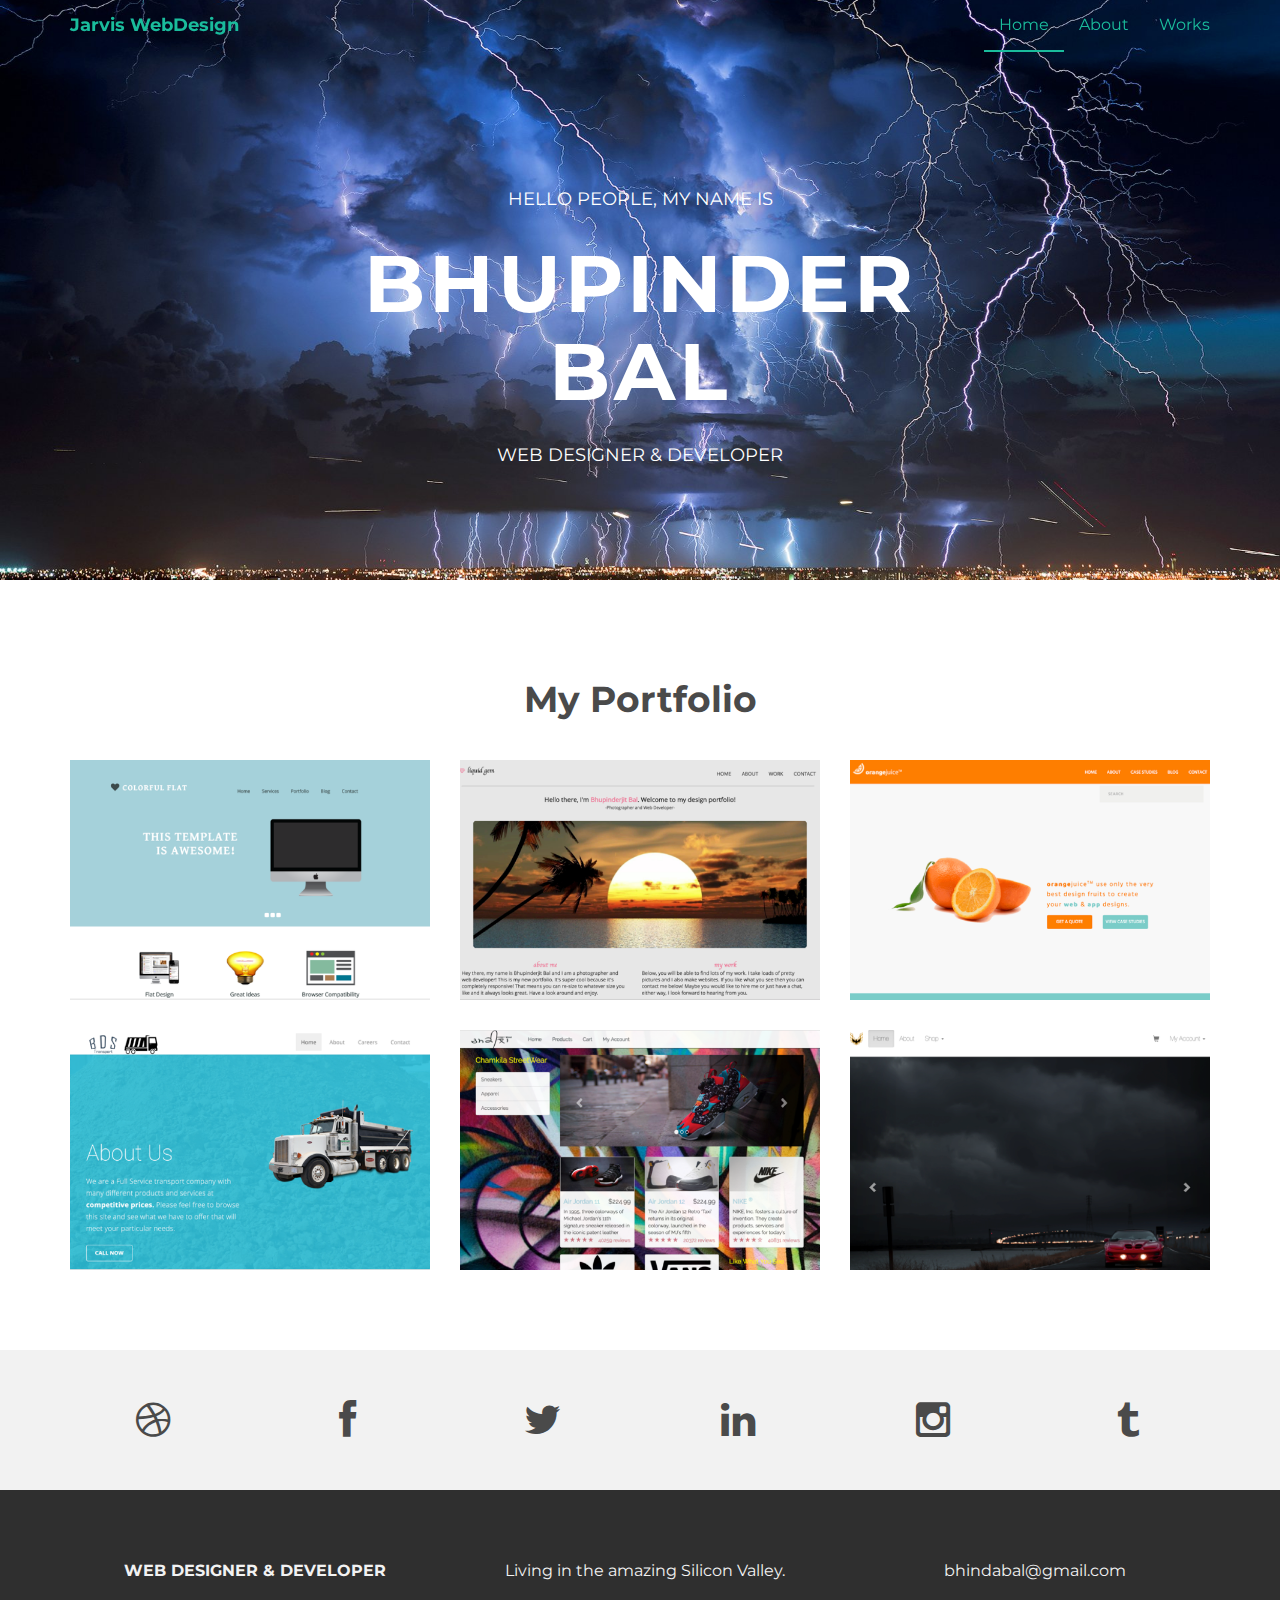
<file: theme/index.html>
<!DOCTYPE html>
<html lang="en">
  <head>
    <meta charset="utf-8">
    <meta http-equiv="X-UA-Compatible" content="IE=edge">
    <meta name="viewport" content="width=device-width, initial-scale=1">
    <meta name="description" content="">
    <meta name="author" content="">
    <link rel="shortcut icon" href="assets/ico/favicon.ico">

    <title>MyFolio</title>

    <!-- Bootstrap core CSS -->
    <link href="assets/css/bootstrap.css" rel="stylesheet">

    <!-- Custom styles for this template -->
    <link href="assets/css/style.css" rel="stylesheet">
    <link href="assets/css/font-awesome.min.css" rel="stylesheet">

    <!-- Just for debugging purposes. Don't actually copy this line! -->
    <!--[if lt IE 9]><script src="../../assets/js/ie8-responsive-file-warning.js"></script><![endif]-->

    <!-- HTML5 shim and Respond.js IE8 support of HTML5 elements and media queries -->
    <!--[if lt IE 9]>
      <script src="https://oss.maxcdn.com/libs/html5shiv/3.7.0/html5shiv.js"></script>
      <script src="https://oss.maxcdn.com/libs/respond.js/1.4.2/respond.min.js"></script>
    <![endif]-->
  </head>

  <body>

    <!-- Static navbar -->
    <div class="navbar navbar-default navbar-fixed-top" role="navigation">
      <div class="container">
        <div class="navbar-header">
          <button type="button" class="navbar-toggle" data-toggle="collapse" data-target=".navbar-collapse">
            <span class="sr-only">Toggle navigation</span>
            <span class="icon-bar"></span>
            <span class="icon-bar"></span>
            <span class="icon-bar"></span>
          </button>
          <a class="navbar-brand" href="index.html">Jarvis WebDesign</a>
        </div>
        <div class="navbar-collapse collapse">
          <ul class="nav navbar-nav navbar-right">
            <li class="active"><a href="index.html">Home</a></li>
            <li><a href="about.html">About</a></li>
            <li><a href="#works">Works</a></li>
          </ul>
        </div><!--/.nav-collapse -->
      </div>
    </div>


	<div id="headerwrap">
	    <div class="container">
			<div class="row">
				<div class="col-lg-6 col-lg-offset-3">
					<h4>HELLO PEOPLE, MY NAME IS</h4>
					<h1>BHUPINDER BAL</h1>
					<h4>WEB DESIGNER &amp; DEVELOPER  </h4>
				</div>
			</div><! --/row -->
	    </div> <!-- /container -->
	</div><! --/headerwrap -->
	
	<section id="works"></section>
	<div class="container">
		<div class="row centered mt mb">
			<h1>My Portfolio</h1>
			
			<div class="col-lg-4 col-md-4 col-sm-4 gallery">
				<a href="work.html"><img src="assets/img/portfolio/folio01.png" class="img-responsive"></a>
			</div>
			<div class="col-lg-4 col-md-4 col-sm-4 gallery">
				<a href="work.html"><img src="assets/img/portfolio/folio02.png" class="img-responsive"></a>
			</div>
			<div class="col-lg-4 col-md-4 col-sm-4 gallery">
				<a href="work.html"><img src="assets/img/portfolio/folio03.png" class="img-responsive"></a>
			</div>
			<div class="col-lg-4 col-md-4 col-sm-4 gallery">
				<a href="work.html"><img src="assets/img/portfolio/folio04.png" class="img-responsive"></a>
			</div>
			<div class="col-lg-4 col-md-4 col-sm-4 gallery">
				<a href="work.html"><img src="assets/img/portfolio/folio05.png" class="img-responsive"></a>
			</div>
			<div class="col-lg-4 col-md-4 col-sm-4 gallery">
				<a href="work.html"><img src="assets/img/portfolio/folio06.png" class="img-responsive"></a>
			</div>
		</div><! --/row -->
	</div><! --/container -->
	
	<div id="social">
		<div class="container">
			<div class="row centered">
				<div class="col-lg-2">
					<a href="#"><i class="fa fa-dribbble"></i></a>
				</div>
				<div class="col-lg-2">
					<a href="#"><i class="fa fa-facebook"></i></a>
				</div>
				<div class="col-lg-2">
					<a href="#"><i class="fa fa-twitter"></i></a>
				</div>
				<div class="col-lg-2">
					<a href="#"><i class="fa fa-linkedin"></i></a>
				</div>
				<div class="col-lg-2">
					<a href="#"><i class="fa fa-instagram"></i></a>
				</div>
				<div class="col-lg-2">
					<a href="#"><i class="fa fa-tumblr"></i></a>
				</div>
			
			</div><! --/row -->
		</div><! --/container -->
	</div><! --/social -->

	<div id="footerwrap">
		<div class="container">
			<div class="row centered">
				<div class="col-lg-4">
					<p><b>WEB DESIGNER &amp; DEVELOPER </b></p>
				</div>
			
				<div class="col-lg-4">
					<p>Living in the amazing Silicon Valley.</p>
				</div>
				<div class="col-lg-4">
					<p>bhindabal@gmail.com</p>
				</div>
			</div>
		</div>
	</div><! --/footerwrap -->
	


    <!-- Bootstrap core JavaScript
    ================================================== -->
    <!-- Placed at the end of the document so the pages load faster -->
    <script src="https://ajax.googleapis.com/ajax/libs/jquery/1.11.0/jquery.min.js"></script>
    <script src="assets/js/bootstrap.min.js"></script>
  </body>
</html>
</file>
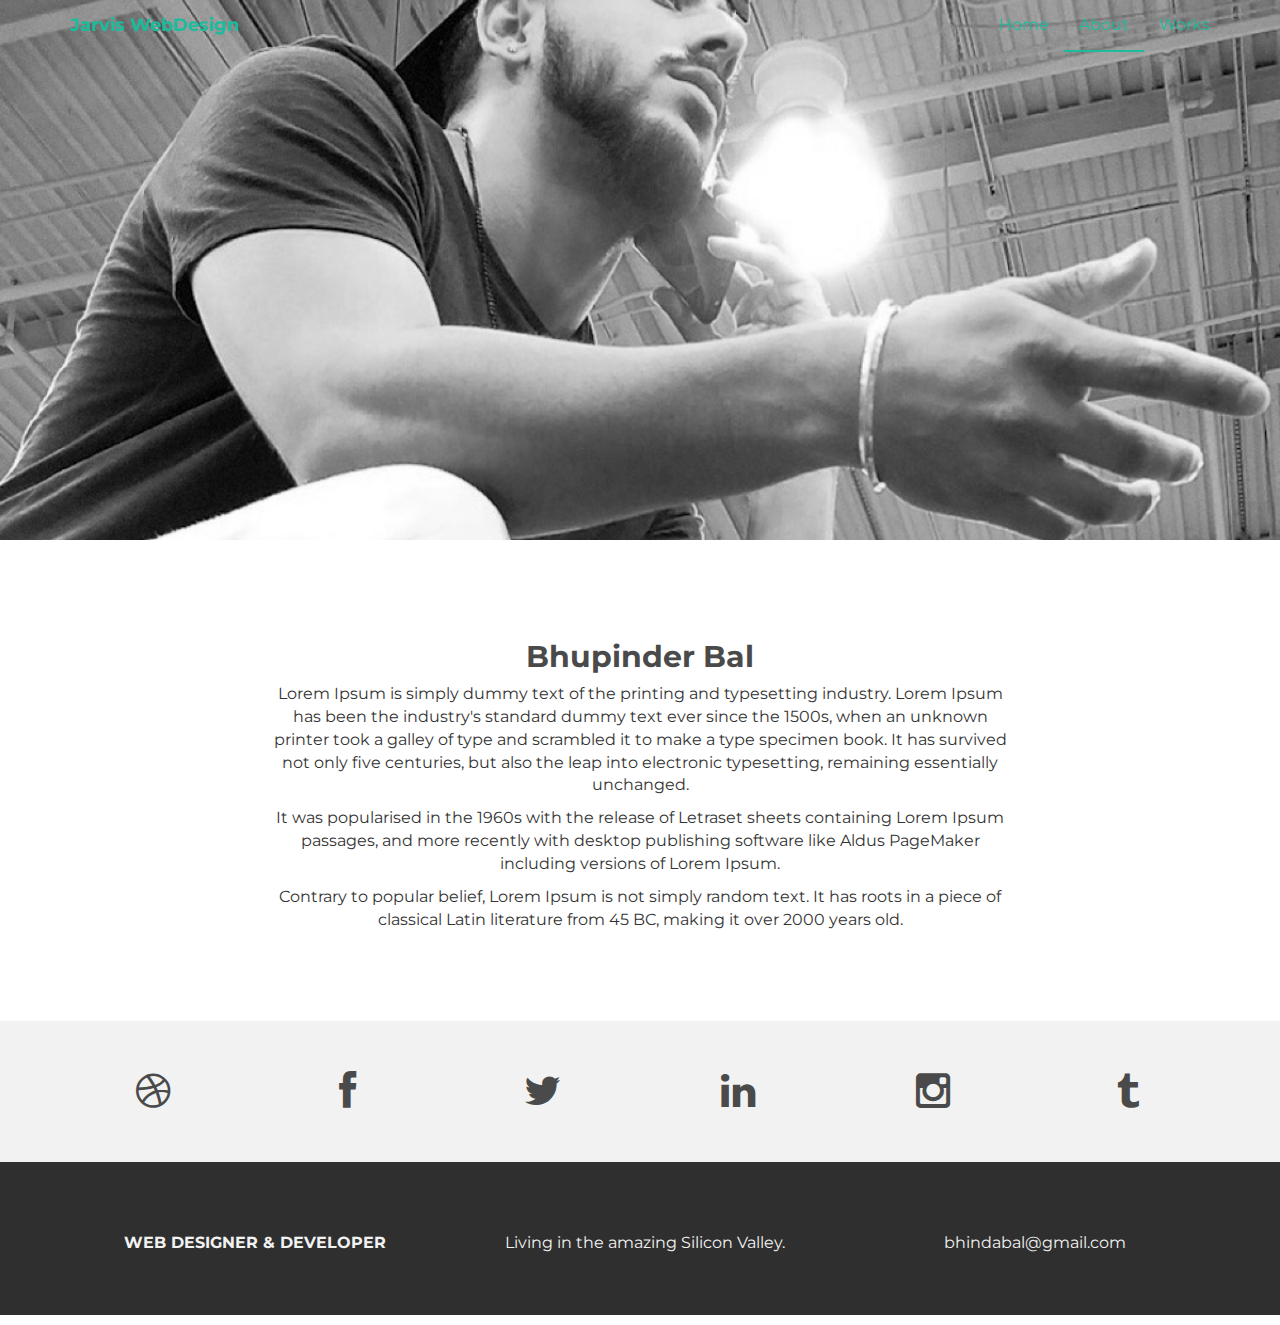
<file: theme/about.html>
<!DOCTYPE html>
<html lang="en">
  <head>
    <meta charset="utf-8">
    <meta http-equiv="X-UA-Compatible" content="IE=edge">
    <meta name="viewport" content="width=device-width, initial-scale=1">
    <meta name="description" content="">
    <meta name="author" content="">
    <link rel="shortcut icon" href="assets/ico/favicon.ico">

    <title>MyFolio</title>

    <!-- Bootstrap core CSS -->
    <link href="assets/css/bootstrap.css" rel="stylesheet">

    <!-- Custom styles for this template -->
    <link href="assets/css/style.css" rel="stylesheet">
    <link href="assets/css/font-awesome.min.css" rel="stylesheet">

    <!-- Just for debugging purposes. Don't actually copy this line! -->
    <!--[if lt IE 9]><script src="../../assets/js/ie8-responsive-file-warning.js"></script><![endif]-->

    <!-- HTML5 shim and Respond.js IE8 support of HTML5 elements and media queries -->
    <!--[if lt IE 9]>
      <script src="https://oss.maxcdn.com/libs/html5shiv/3.7.0/html5shiv.js"></script>
      <script src="https://oss.maxcdn.com/libs/respond.js/1.4.2/respond.min.js"></script>
    <![endif]-->
  </head>

  <body>

    <!-- Static navbar -->
    <div class="navbar navbar-default navbar-fixed-top" role="navigation">
      <div class="container">
        <div class="navbar-header">
          <button type="button" class="navbar-toggle" data-toggle="collapse" data-target=".navbar-collapse">
            <span class="sr-only">Toggle navigation</span>
            <span class="icon-bar"></span>
            <span class="icon-bar"></span>
            <span class="icon-bar"></span>
          </button>
          <a class="navbar-brand" href="index.html">Jarvis WebDesign</a>
        </div>
        <div class="navbar-collapse collapse">
          <ul class="nav navbar-nav navbar-right">
            <li><a href="index.html">Home</a></li>
            <li class="active"><a href="about.html">About</a></li>
            <li><a href="index.html#works">Works</a></li>
          </ul>
        </div><!--/.nav-collapse -->
      </div>
    </div>


	<div id="aboutwrap">
	    <div class="container">
			<div class="row">
				<div class="col-lg-6 col-lg-offset-3">
				</div>
			</div><! --/row -->
	    </div> <!-- /container -->
	</div><! --/aboutwrap -->
	
	<div class="container">
		<div class="row centered mt mb">
			<div class="col-lg-8 col-lg-offset-2">
				<h2>Bhupinder Bal</h2>
				<p>Lorem Ipsum is simply dummy text of the printing and typesetting industry. Lorem Ipsum has been the industry's standard dummy text ever since the 1500s, when an unknown printer took a galley of type and scrambled it to make a type specimen book. It has survived not only five centuries, but also the leap into electronic typesetting, remaining essentially unchanged.</p>
				<p>It was popularised in the 1960s with the release of Letraset sheets containing Lorem Ipsum passages, and more recently with desktop publishing software like Aldus PageMaker including versions of Lorem Ipsum.</p>
				<p>Contrary to popular belief, Lorem Ipsum is not simply random text. It has roots in a piece of classical Latin literature from 45 BC, making it over 2000 years old.</p>
			</div>

		</div><! --/row -->
	</div><! --/container -->
	
	<div id="social">
		<div class="container">
			<div class="row centered">
				<div class="col-lg-2">
					<a href="#"><i class="fa fa-dribbble"></i></a>
				</div>
				<div class="col-lg-2">
					<a href="#"><i class="fa fa-facebook"></i></a>
				</div>
				<div class="col-lg-2">
					<a href="#"><i class="fa fa-twitter"></i></a>
				</div>
				<div class="col-lg-2">
					<a href="#"><i class="fa fa-linkedin"></i></a>
				</div>
				<div class="col-lg-2">
					<a href="#"><i class="fa fa-instagram"></i></a>
				</div>
				<div class="col-lg-2">
					<a href="#"><i class="fa fa-tumblr"></i></a>
				</div>
			
			</div><! --/row -->
		</div><! --/container -->
	</div><! --/social -->

	<div id="footerwrap">
		<div class="container">
			<div class="row centered">
				<div class="col-lg-4">
					<p><b>WEB DESIGNER &amp; DEVELOPER </b></p>
				</div>
			
				<div class="col-lg-4">
					<p>Living in the amazing Silicon Valley.</p>
				</div>
				<div class="col-lg-4">
					<p>bhindabal@gmail.com</p>
				</div>
			
			</div>
		
		</div>
	</div><! --/footerwrap -->
	


    <!-- Bootstrap core JavaScript
    ================================================== -->
    <!-- Placed at the end of the document so the pages load faster -->
    <script src="https://ajax.googleapis.com/ajax/libs/jquery/1.11.0/jquery.min.js"></script>
    <script src="assets/js/bootstrap.min.js"></script>
  </body>
</html>
</file>
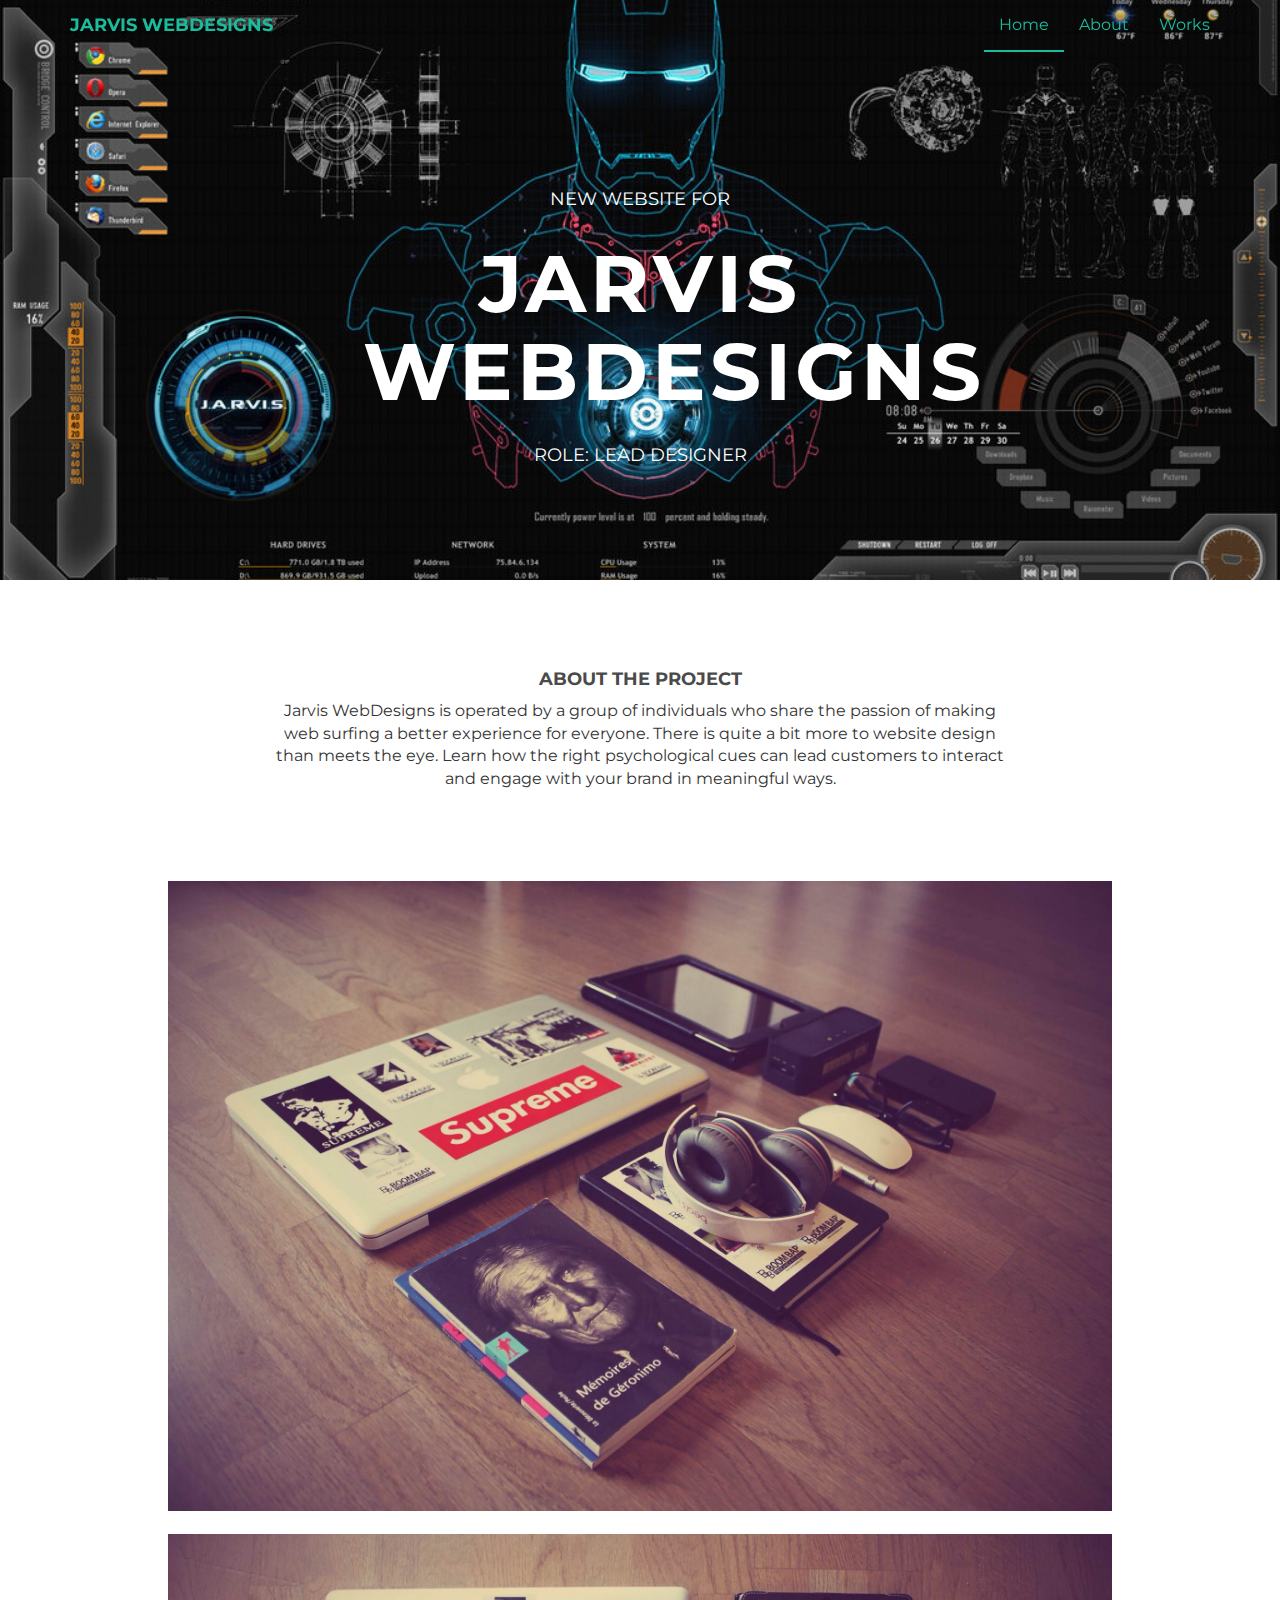
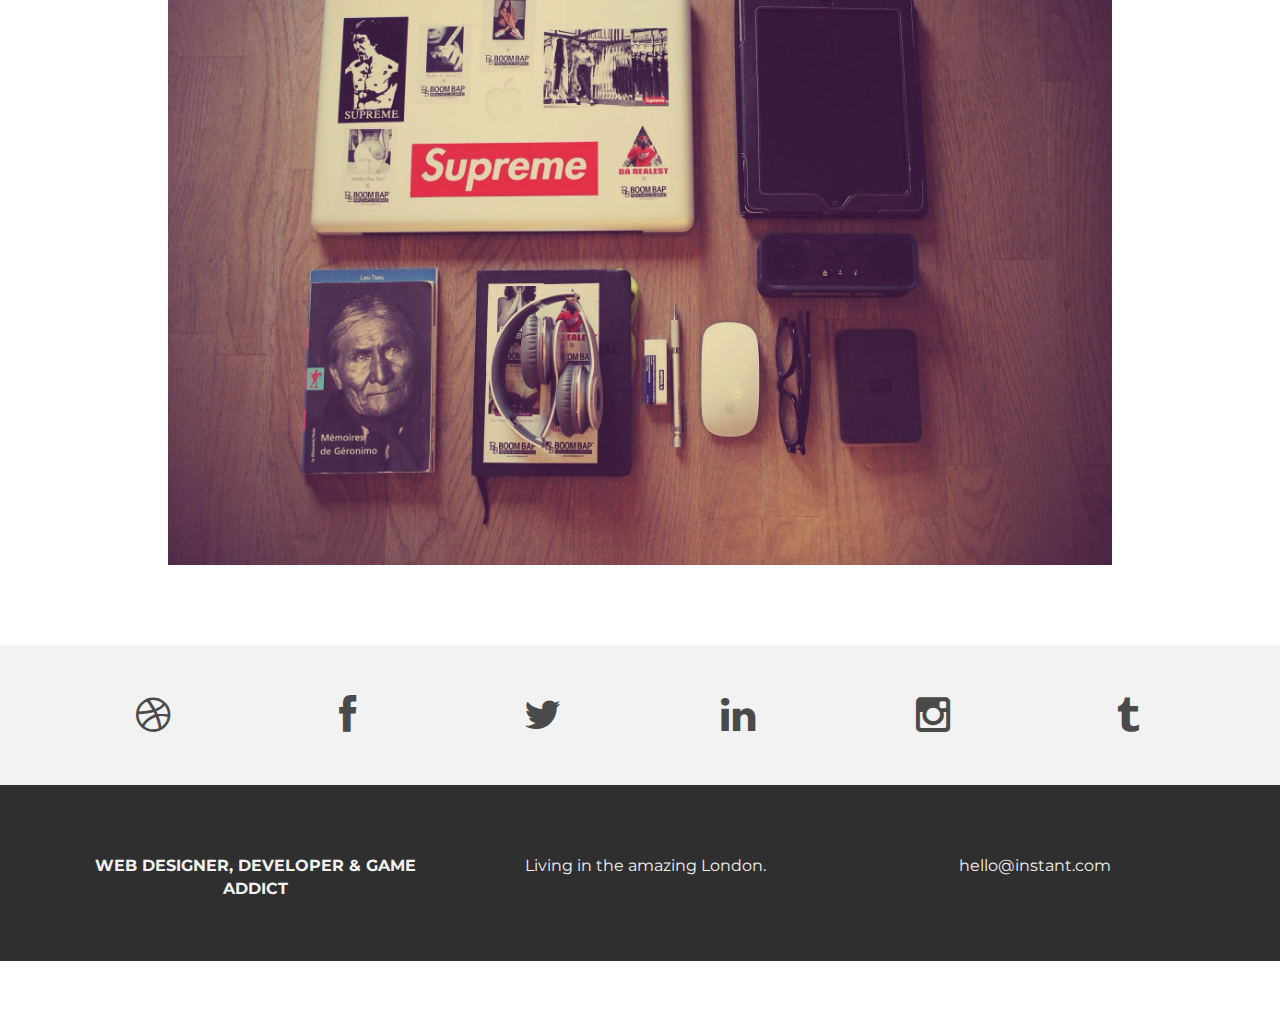
<file: theme/work.html>
<!DOCTYPE html>
<html lang="en">
  <head>
    <meta charset="utf-8">
    <meta http-equiv="X-UA-Compatible" content="IE=edge">
    <meta name="viewport" content="width=device-width, initial-scale=1">
    <meta name="description" content="">
    <meta name="author" content="">
    <link rel="shortcut icon" href="assets/ico/favicon.ico">

    <title>INSTANT - Bootstrap Theme</title>

    <!-- Bootstrap core CSS -->
    <link href="assets/css/bootstrap.css" rel="stylesheet">

    <!-- Custom styles for this template -->
    <link href="assets/css/style.css" rel="stylesheet">
    <link href="assets/css/font-awesome.min.css" rel="stylesheet">

    <!-- Just for debugging purposes. Don't actually copy this line! -->
    <!--[if lt IE 9]><script src="../../assets/js/ie8-responsive-file-warning.js"></script><![endif]-->

    <!-- HTML5 shim and Respond.js IE8 support of HTML5 elements and media queries -->
    <!--[if lt IE 9]>
      <script src="https://oss.maxcdn.com/libs/html5shiv/3.7.0/html5shiv.js"></script>
      <script src="https://oss.maxcdn.com/libs/respond.js/1.4.2/respond.min.js"></script>
    <![endif]-->
  </head>

  <body>

    <!-- Static navbar -->
    <div class="navbar navbar-default navbar-fixed-top" role="navigation">
      <div class="container">
        <div class="navbar-header">
          <button type="button" class="navbar-toggle" data-toggle="collapse" data-target=".navbar-collapse">
            <span class="sr-only">Toggle navigation</span>
            <span class="icon-bar"></span>
            <span class="icon-bar"></span>
            <span class="icon-bar"></span>
          </button>
          <a class="navbar-brand" href="index.html">JARVIS WEBDESIGNS</a>
        </div>
        <div class="navbar-collapse collapse">
          <ul class="nav navbar-nav navbar-right">
            <li class="active"><a href="index.html">Home</a></li>
            <li><a href="about.html">About</a></li>
            <li><a href="#works">Works</a></li>
          </ul>
        </div><!--/.nav-collapse -->
      </div>
    </div>


	<div id="workwrap">
	    <div class="container">
			<div class="row">
				<div class="col-lg-6 col-lg-offset-3">
					<h4>NEW WEBSITE FOR</h4>
					<h1>JARVIS WEBDESIGNS</h1>
					<h4>ROLE: LEAD DESIGNER</h4>
				</div>
			</div><! --/row -->
	    </div> <!-- /container -->
	</div><! --/workwrap -->
	
	<section id="works"></section>
	<div class="container">
		<div class="row centered mt mb">
			<div class="col-lg-8 col-lg-offset-2">
				<h4>ABOUT THE PROJECT</h4>
				<p>Jarvis WebDesigns is operated by a group of individuals who share the passion of making web surfing a better experience for everyone. There is quite a bit more to website design than meets the eye. Learn how the right psychological cues can lead customers to interact and engage with your brand in meaningful ways.</p>
			</div>
			<div class="col-lg-10 col-lg-offset-1 mt">
				<img class="img-responsive" src="assets/img/pr01.jpg">
				<br>
				<img class="img-responsive" src="assets/img/pr02.jpg">
			</div>

		</div><! --/row -->
	</div><! --/container -->
	
	<div id="social">
		<div class="container">
			<div class="row centered">
				<div class="col-lg-2">
					<a href="#"><i class="fa fa-dribbble"></i></a>
				</div>
				<div class="col-lg-2">
					<a href="#"><i class="fa fa-facebook"></i></a>
				</div>
				<div class="col-lg-2">
					<a href="#"><i class="fa fa-twitter"></i></a>
				</div>
				<div class="col-lg-2">
					<a href="#"><i class="fa fa-linkedin"></i></a>
				</div>
				<div class="col-lg-2">
					<a href="#"><i class="fa fa-instagram"></i></a>
				</div>
				<div class="col-lg-2">
					<a href="#"><i class="fa fa-tumblr"></i></a>
				</div>
			
			</div><! --/row -->
		</div><! --/container -->
	</div><! --/social -->

	<div id="footerwrap">
		<div class="container">
			<div class="row centered">
				<div class="col-lg-4">
					<p><b>WEB DESIGNER, DEVELOPER & GAME ADDICT</b></p>
				</div>
			
				<div class="col-lg-4">
					<p>Living in the amazing London.</p>
				</div>
				<div class="col-lg-4">
					<p>hello@instant.com</p>
				</div>
			
			</div>
		
		</div>
	</div><! --/footerwrap -->
	


    <!-- Bootstrap core JavaScript
    ================================================== -->
    <!-- Placed at the end of the document so the pages load faster -->
    <script src="https://ajax.googleapis.com/ajax/libs/jquery/1.11.0/jquery.min.js"></script>
    <script src="assets/js/bootstrap.min.js"></script>
  </body>
</html>
</file>
<file: theme/assets/css/style.css>
/*
 * Author: Carlos Alvarez
 * URL: http://Alvarez.is
 *
 * Project Name: NYC Design
 * Version: 1.0
 * Date: 04-20-2014
 * URL: 
 */


/* ==========================================================================
   Base Styles, Bootstrap Modifications & Fonts Import
   ========================================================================== */

@import url(http://fonts.googleapis.com/css?family=Montserrat:400,700);


::-moz-selection {
    background: #f2c2c9;
    color: #a4003a;
    text-shadow: none;
}

::selection {
    background: #16a085;
    color: #a4003a;
    text-shadow: none;
}

/*
 * A better looking default horizontal rule
 */

 hr {
    display: block;
    height: 1px;
    border: 0;
    border-top: 1px solid #ccc;
    margin: 1em 0;
    padding: 0;
}

.centered {
	text-align: center
}

.mt {
	margin-top: 80px;
}

.mb {
	margin-bottom: 80px;
}

/* ==========================================================================
   General styles
   ========================================================================== */


body {
    font-family: 'Montserrat', sans-serif;
    font-weight: 400;
    font-size: 16px;

    -webkit-font-smoothing: antialiased;
    -webkit-overflow-scrolling: touch;
}

h1, h2, h3, h4, h5, h6 {
	font-weight: 700;
    color: #4a4a4a;
}


.navbar-brand {
	font-weight: 700;
}

.navbar-default .navbar-brand {
	color: #1abc9c;
}

.navbar-default {
	background-color: transparent;
	border-color: transparent;
}

.navbar-default .navbar-nav > .active > a, .navbar-default .navbar-nav > .active > a:hover, .navbar-default .navbar-nav > .active > a:focus {
	color: #1abc9c;
	background-color: transparent;
	border-bottom: 2px solid #1abc9c
}

.navbar-default .navbar-nav > li > a {
	color: #1abc9c;
}

/* ==========================================================================
   Wrap Sections
   ========================================================================== */

#headerwrap {
	background: url(../img/back.jpg) no-repeat center top;
	margin-top: -70px;
	padding-top: 250px;
	text-align:center;
	

	ound-attachment: relative;
	background-position: center center;
	min-height: 650px;
	width: 100%;
	
    -webkit-background-size: 100%;
    -moz-background-size: 100%;
    -o-background-size: 100%;
    background-size: 100%;

    -webkit-background-size: cover;
    -moz-background-size: cover;
    -o-background-size: cover;
    background-size: cover;
}

#headerwrap h1 {
	color:#ffffff;
	padding-top: 10px;
	padding-bottom: 20px;
	letter-spacing: 4px;
	font-size: 80px;
	font-weight: bold;
}

#headerwrap h4 {
	font-weight: 400;
	color: #ffffff
}

#social {
	padding-top: 50px;
	padding-bottom: 50px;
	background-color: #f2f2f2;
}

#social i {
	font-size: 40px;
	color: #4a4a4a
}

#social i:hover {
	color: #1abc9c
}

#footerwrap {
	padding-top: 70px;
	padding-bottom: 50px;
	background-color: #2f2f2f;
}

#footerwrap p {
	color: #f2f2f2;
	margin-left: 10px;
}

#workwrap {	
	background: url(../img/work.jpg) no-repeat center top;
	margin-top: -70px;
	padding-top: 250px;
	text-align:center;
	background-attachment: relative;
	background-position: center center;
	min-height: 650px;
	width: 100%;
	
    -webkit-background-size: 100%;
    -moz-background-size: 100%;
    -o-background-size: 100%;
    background-size: 100%;

    -webkit-background-size: cover;
    -moz-background-size: cover;
    -o-background-size: cover;
    background-size: cover;
}

#workwrap h1 {
	color:#ffffff;
	padding-top: 10px;
	padding-bottom: 20px;
	letter-spacing: 4px;
	font-size: 80px;
	font-weight: bold;
}

#workwrap h4 {
	font-weight: 400;
	color: #ffffff
}

#aboutwrap {	
	background: url(../img/about.jpg) no-repeat center top;
	margin-top: -10px;
	padding-top: 250px;
	text-align:center;
	background-attachment: relative;
	background-position: center center;
	min-height: 550px;
	width: 100%;
	
    -webkit-background-size: 100%;
    -moz-background-size: 100%;
    -o-background-size: 100%;
    background-size: 100%;

    -webkit-background-size: cover;
    -moz-background-size: cover;
    -o-background-size: cover;
    background-size: cover;
}




/* Gallery */
.gallery {
	margin-top: 30px;
}

.gallery img:hover {
	opacity: 0.4;
}
</file>
